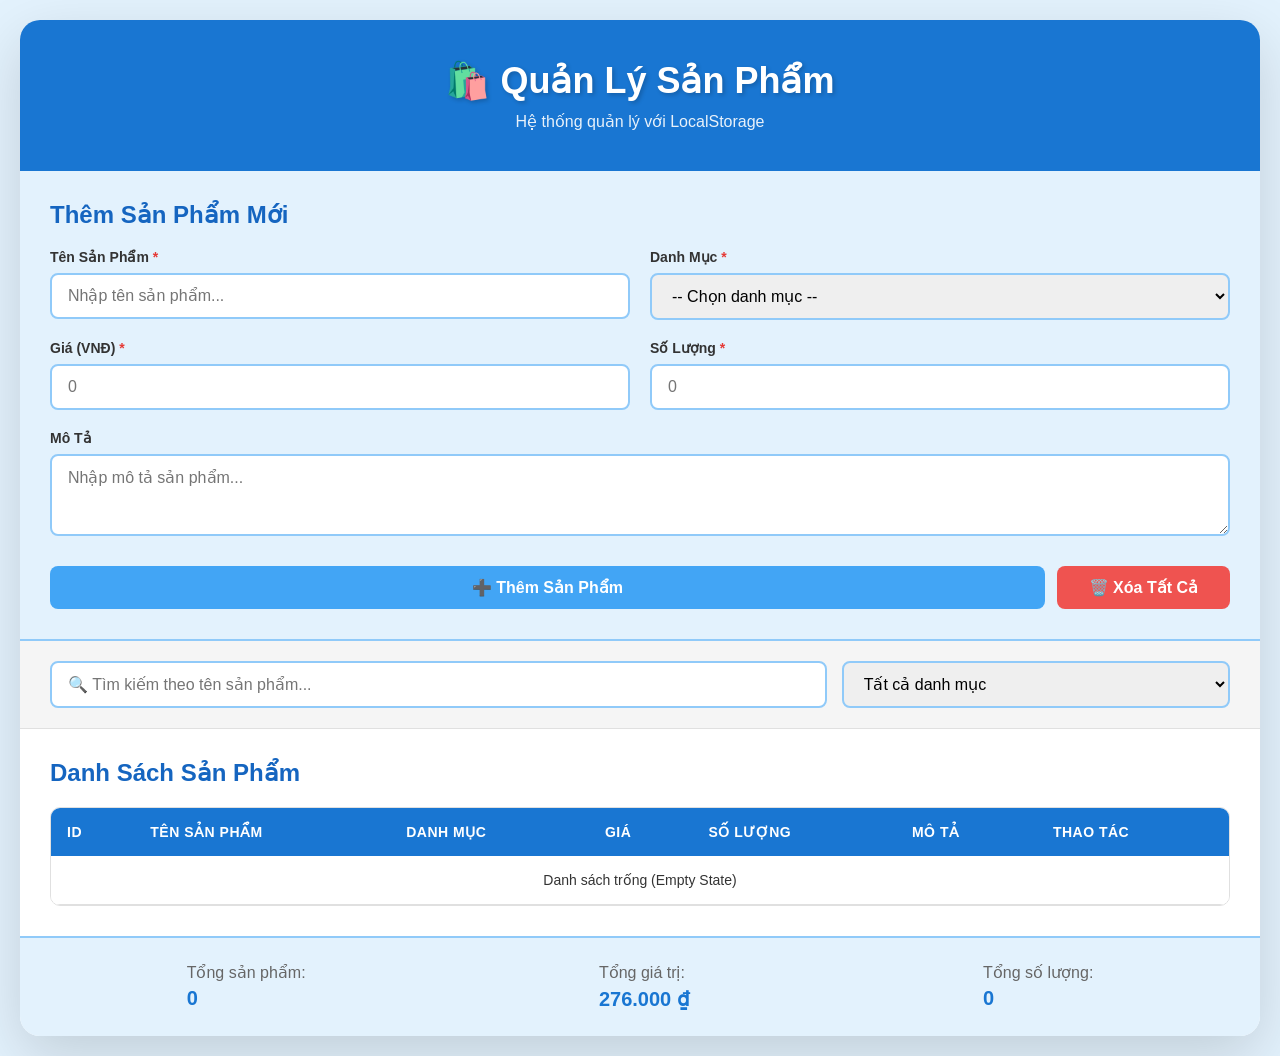
<file: index.html>
<html lang="vi">
  <head>
    <meta charset="UTF-8" />
    <meta name="viewport" content="width=device-width, initial-scale=1.0" />
    <title>Quản Lý Sản Phẩm</title>
    <link rel="stylesheet" href="product-management.css" />
  </head>
  <body>
    <div class="container">
      <!-- Header -->
      <header class="header">
        <h1>🛍️ Quản Lý Sản Phẩm</h1>
        <p class="subtitle">Hệ thống quản lý với LocalStorage</p>
      </header>

      <!-- Form Section -->
      <section class="form-section">
        <h2 id="formTitle">Thêm Sản Phẩm Mới</h2>
        <form id="productForm">
          <div class="form-row">
            <div class="form-group">
              <label for="productName"
                >Tên Sản Phẩm <span class="required">*</span></label
              >
              <input
                type="text"
                id="productName"
                placeholder="Nhập tên sản phẩm..."
                autocomplete="off"
                required=""
              />
            </div>
            <div class="form-group">
              <label for="productCategory"
                >Danh Mục <span class="required">*</span></label
              >
              <select id="productCategory" required="">
                <option value="">-- Chọn danh mục --</option>
                <option value="Điện tử">Điện tử</option>
                <option value="Thời trang">Thời trang</option>
                <option value="Thực phẩm">Thực phẩm</option>
                <option value="Đồ gia dụng">Đồ gia dụng</option>
                <option value="Sách">Sách</option>
                <option value="Khác">Khác</option>
              </select>
            </div>
          </div>

          <div class="form-row">
            <div class="form-group">
              <label for="productPrice"
                >Giá (VNĐ) <span class="required">*</span></label
              >
              <input
                type="number"
                id="productPrice"
                placeholder="0"
                min="0"
                step="1000"
                required=""
              />
            </div>
            <div class="form-group">
              <label for="productQuantity"
                >Số Lượng <span class="required">*</span></label
              >
              <input
                type="number"
                id="productQuantity"
                placeholder="0"
                min="0"
                required=""
              />
            </div>
          </div>

          <div class="form-group">
            <label for="productDescription">Mô Tả</label>
            <textarea
              id="productDescription"
              placeholder="Nhập mô tả sản phẩm..."
              rows="3"
            ></textarea>
          </div>

          <div class="form-actions">
            <button type="submit" class="btn-submit" id="submitBtn">
              ➕ Thêm Sản Phẩm
            </button>
            <button
              type="button"
              class="btn-cancel"
              id="cancelBtn"
              style="display: none"
            >
              ❌ Hủy
            </button>
            <button type="button" class="btn-clear" id="clearAllBtn">
              🗑️ Xóa Tất Cả
            </button>
          </div>
        </form>
      </section>

      <!-- Search & Filter Section -->
      <section class="search-section">
        <div class="search-group">
          <input
            type="text"
            id="searchInput"
            placeholder="🔍 Tìm kiếm theo tên sản phẩm..."
            autocomplete="off"
          />
          <select id="filterCategory">
            <option value="">Tất cả danh mục</option>
            <option value="Điện tử">Điện tử</option>
            <option value="Thời trang">Thời trang</option>
            <option value="Thực phẩm">Thực phẩm</option>
            <option value="Đồ gia dụng">Đồ gia dụng</option>
            <option value="Sách">Sách</option>
            <option value="Khác">Khác</option>
          </select>
        </div>
      </section>

      <!-- Product List Section -->
      <section class="list-section">
        <h2>Danh Sách Sản Phẩm</h2>
        <div class="table-container">
          <table id="productTable">
            <thead>
              <tr>
                <th>ID</th>
                <th>Tên Sản Phẩm</th>
                <th>Danh Mục</th>
                <th>Giá</th>
                <th>Số Lượng</th>
                <th>Mô Tả</th>
                <th>Thao Tác</th>
              </tr>
            </thead>
            <tbody id="productTableBody">
              <tr>
                <td>1</td>
                <td><strong>Cá chuối</strong></td>
                <td>Điện tử</td>
                <td class="price">23.000&nbsp;₫</td>
                <td class="quantity">12</td>
                <td class="description">Sekiro</td>
                <td>
                  <div class="action-buttons">
                    <button class="btn-edit" onclick="editProduct(1)">
                      ✏️ Sửa
                    </button>
                    <button class="btn-delete" onclick="deleteProduct(1)">
                      🗑️ Xóa
                    </button>
                  </div>
                </td>
              </tr>
            </tbody>
          </table>
          <div class="empty-state" id="emptyState">
            <div class="empty-state-icon">📦</div>
            <div class="empty-state-text">
              Chưa có sản phẩm nào. Hãy thêm sản phẩm mới!
            </div>
          </div>
        </div>
      </section>

      <!-- Footer -->
      <footer class="footer">
        <div class="stats">
          <span class="stat-item">
            Tổng sản phẩm: <strong id="totalProducts">1</strong>
          </span>
          <span class="stat-item">
            Tổng giá trị: <strong id="totalValue">276.000&nbsp;₫</strong>
          </span>
          <span class="stat-item">
            Tổng số lượng: <strong id="totalQuantity">12</strong>
          </span>
        </div>
      </footer>
    </div>

    <script src="product-management.js"></script>
  </body>
</html>
</file>
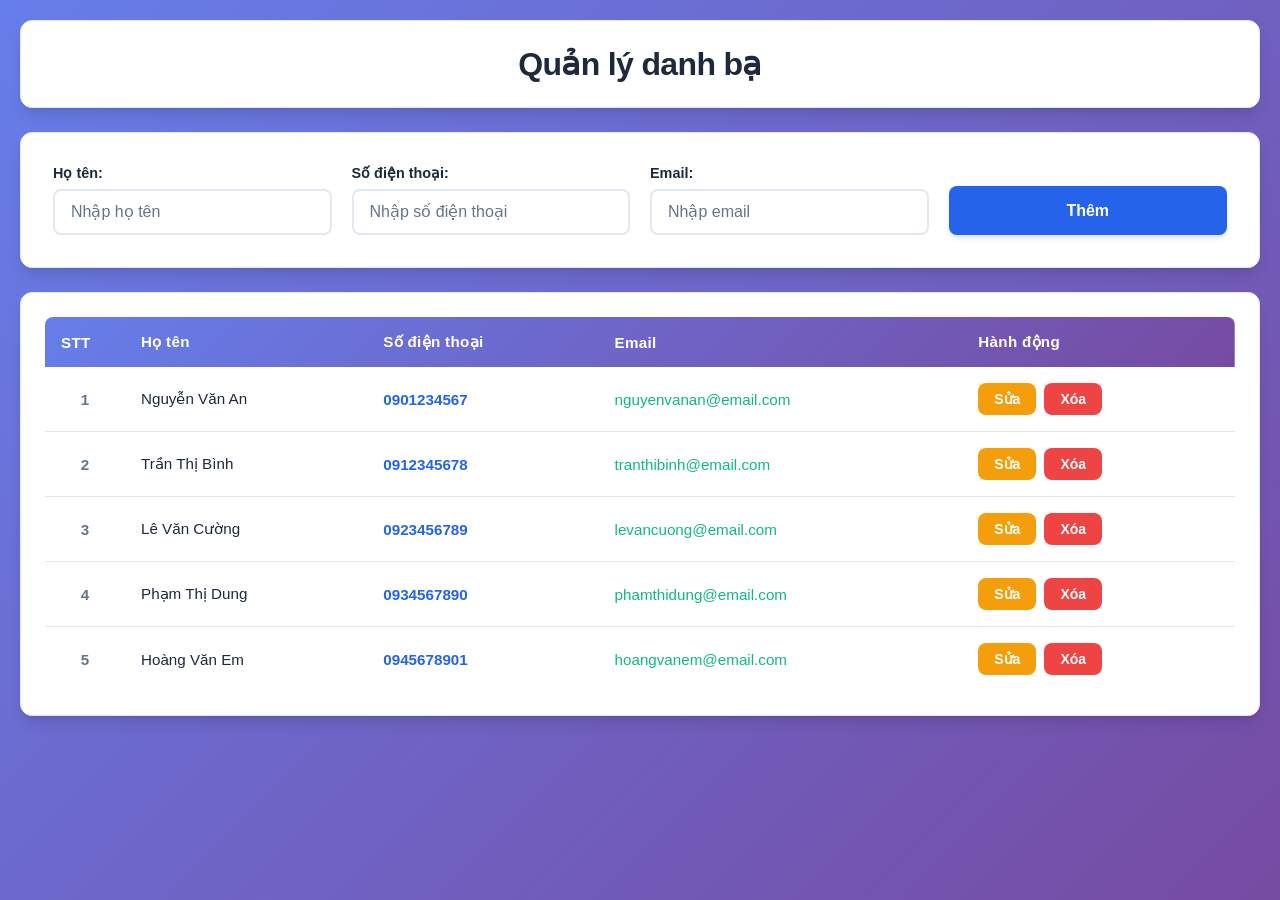
<file: contact.html>
<!DOCTYPE html>
<html lang="vi">
  <head>
    <meta charset="UTF-8" />
    <meta name="viewport" content="width=device-width, initial-scale=1.0" />
    <title>Quản lý danh bạ</title>
    <link rel="stylesheet" href="./contact.css" />
  </head>
  <body>
    <div class="container">
      <!-- Header -->
      <header class="header">
        <h1>Quản lý danh bạ</h1>
      </header>

      <!-- Form thêm danh bạ -->
      <section class="form-section">
        <form id="contact-form" class="contact-form">
          <div class="form-group">
            <label for="contact-name">Họ tên:</label>
            <input
              type="text"
              id="contact-name"
              name="name"
              placeholder="Nhập họ tên"
              required
            />
          </div>

          <div class="form-group">
            <label for="contact-phone">Số điện thoại:</label>
            <input
              type="tel"
              id="contact-phone"
              name="phone"
              placeholder="Nhập số điện thoại"
              required
            />
          </div>

          <div class="form-group">
            <label for="contact-email">Email:</label>
            <input
              type="email"
              id="contact-email"
              name="email"
              placeholder="Nhập email"
              required
            />
          </div>

          <button type="submit" class="btn-add">Thêm</button>
        </form>
      </section>

      <!-- Bảng danh sách danh bạ -->
      <section class="table-section">
        <div class="table-wrapper">
          <table class="contact-table">
            <thead>
              <tr>
                <th>STT</th>
                <th>Họ tên</th>
                <th>Số điện thoại</th>
                <th>Email</th>
                <th>Hành động</th>
              </tr>
            </thead>
            <tbody id="contact-tbody">
              <tr>
                <td>1</td>
                <td>Nguyễn Văn An</td>
                <td>0901234567</td>
                <td>nguyenvanan@email.com</td>
                <td>
                  <div class="action-buttons">
                    <button class="btn-edit">Sửa</button>
                    <button class="btn-delete">Xóa</button>
                  </div>
                </td>
              </tr>
              <tr>
                <td>2</td>
                <td>Trần Thị Bình</td>
                <td>0912345678</td>
                <td>tranthibinh@email.com</td>
                <td>
                  <div class="action-buttons">
                    <button class="btn-edit">Sửa</button>
                    <button class="btn-delete">Xóa</button>
                  </div>
                </td>
              </tr>
              <tr>
                <td>3</td>
                <td>Lê Văn Cường</td>
                <td>0923456789</td>
                <td>levancuong@email.com</td>
                <td>
                  <div class="action-buttons">
                    <button class="btn-edit">Sửa</button>
                    <button class="btn-delete">Xóa</button>
                  </div>
                </td>
              </tr>
              <tr>
                <td>4</td>
                <td>Phạm Thị Dung</td>
                <td>0934567890</td>
                <td>phamthidung@email.com</td>
                <td>
                  <div class="action-buttons">
                    <button class="btn-edit">Sửa</button>
                    <button class="btn-delete">Xóa</button>
                  </div>
                </td>
              </tr>
              <tr>
                <td>5</td>
                <td>Hoàng Văn Em</td>
                <td>0945678901</td>
                <td>hoangvanem@email.com</td>
                <td>
                  <div class="action-buttons">
                    <button class="btn-edit">Sửa</button>
                    <button class="btn-delete">Xóa</button>
                  </div>
                </td>
              </tr>
            </tbody>
          </table>
        </div>
      </section>
    </div>

    <script src="./contact.js"></script>
  </body>
</html>
</file>
<file: product-management.css>
* {
  margin: 0;
  padding: 0;
  box-sizing: border-box;
}

body {
  font-family: "Segoe UI", Tahoma, Geneva, Verdana, sans-serif;
  background: #e3f2fd;
  min-height: 100vh;
  padding: 20px;
}

.container {
  max-width: 1400px;
  margin: 0 auto;
  background: white;
  border-radius: 20px;
  box-shadow: 0 20px 60px rgba(0, 0, 0, 0.15);
  overflow: hidden;
  animation: slideIn 0.5s ease-out;
}

@keyframes slideIn {
  from {
    opacity: 0;
    transform: translateY(-30px);
  }
  to {
    opacity: 1;
    transform: translateY(0);
  }
}

/* Header Styles */
.header {
  background: #1976d2;
  padding: 40px 30px;
  color: white;
  text-align: center;
}

.header h1 {
  font-size: 36px;
  margin-bottom: 10px;
  text-shadow: 2px 2px 4px rgba(0, 0, 0, 0.2);
}

.subtitle {
  font-size: 16px;
  opacity: 0.9;
}

/* Form Section Styles */
.form-section {
  padding: 30px;
  background: #e3f2fd;
  border-bottom: 2px solid #90caf9;
}

.form-section h2 {
  color: #1565c0;
  margin-bottom: 20px;
  font-size: 24px;
}

#productForm {
  display: flex;
  flex-direction: column;
  gap: 20px;
}

.form-row {
  display: grid;
  grid-template-columns: 1fr 1fr;
  gap: 20px;
}

.form-group {
  display: flex;
  flex-direction: column;
  gap: 8px;
}

.form-group label {
  font-weight: 600;
  color: #333;
  font-size: 14px;
}

.required {
  color: #e53935;
}

.form-group input,
.form-group select,
.form-group textarea {
  padding: 12px 16px;
  border: 2px solid #90caf9;
  border-radius: 8px;
  font-size: 16px;
  transition: all 0.3s ease;
  outline: none;
  font-family: inherit;
}

.form-group input:focus,
.form-group select:focus,
.form-group textarea:focus {
  border-color: #1976d2;
  box-shadow: 0 0 0 3px rgba(25, 118, 210, 0.1);
}

.form-group textarea {
  resize: vertical;
}

.form-actions {
  display: flex;
  gap: 12px;
  margin-top: 10px;
}

.btn-submit,
.btn-cancel,
.btn-clear {
  padding: 12px 32px;
  border: none;
  border-radius: 8px;
  font-size: 16px;
  font-weight: bold;
  cursor: pointer;
  transition: all 0.3s ease;
}

.btn-submit {
  background: #42a5f5;
  color: white;
  flex: 1;
}

.btn-submit:hover {
  background: #2196f3;
  transform: translateY(-2px);
  box-shadow: 0 4px 12px rgba(66, 165, 245, 0.4);
}

.btn-cancel {
  background: #bdbdbd;
  color: white;
}

.btn-cancel:hover {
  background: #9e9e9e;
  transform: translateY(-2px);
}

.btn-clear {
  background: #ef5350;
  color: white;
}

.btn-clear:hover {
  background: #e53935;
  transform: translateY(-2px);
  box-shadow: 0 4px 12px rgba(239, 83, 80, 0.4);
}

/* Search Section */
.search-section {
  padding: 20px 30px;
  background: #f5f5f5;
  border-bottom: 1px solid #e0e0e0;
}

.search-group {
  display: grid;
  grid-template-columns: 2fr 1fr;
  gap: 15px;
}

.search-group input,
.search-group select {
  padding: 12px 16px;
  border: 2px solid #90caf9;
  border-radius: 8px;
  font-size: 16px;
  outline: none;
  transition: all 0.3s ease;
}

.search-group input:focus,
.search-group select:focus {
  border-color: #1976d2;
  box-shadow: 0 0 0 3px rgba(25, 118, 210, 0.1);
}

/* List Section Styles */
.list-section {
  padding: 30px;
}

.list-section h2 {
  color: #1565c0;
  margin-bottom: 20px;
  font-size: 24px;
}

.table-container {
  overflow-x: auto;
  border-radius: 10px;
  border: 1px solid #e0e0e0;
}

table {
  width: 100%;
  border-collapse: collapse;
  background: white;
}

thead {
  background: #1976d2;
  color: white;
}

thead th {
  padding: 16px;
  text-align: left;
  font-weight: 600;
  font-size: 14px;
  text-transform: uppercase;
  letter-spacing: 0.5px;
}

tbody tr {
  border-bottom: 1px solid #e0e0e0;
  transition: all 0.3s ease;
  animation: rowSlideIn 0.3s ease-out;
}

@keyframes rowSlideIn {
  from {
    opacity: 0;
    transform: translateX(-20px);
  }
  to {
    opacity: 1;
    transform: translateX(0);
  }
}

tbody tr:hover {
  background: #e3f2fd;
}

tbody td {
  padding: 16px;
  color: #333;
  font-size: 14px;
}

.price {
  color: #4caf50;
  font-weight: 600;
}

.quantity {
  text-align: center;
  font-weight: 600;
}

.low-stock {
  color: #ff5722;
}

.description {
  max-width: 200px;
  white-space: nowrap;
  overflow: hidden;
  text-overflow: ellipsis;
}

.action-buttons {
  display: flex;
  gap: 8px;
}

.btn-edit,
.btn-delete {
  padding: 6px 16px;
  border: none;
  border-radius: 6px;
  font-size: 13px;
  font-weight: 600;
  cursor: pointer;
  transition: all 0.3s ease;
}

.btn-edit {
  background: #ffa726;
  color: white;
}

.btn-edit:hover {
  background: #fb8c00;
  transform: translateY(-2px);
  box-shadow: 0 4px 8px rgba(255, 167, 38, 0.3);
}

.btn-delete {
  background: #ef5350;
  color: white;
}

.btn-delete:hover {
  background: #e53935;
  transform: translateY(-2px);
  box-shadow: 0 4px 8px rgba(239, 83, 80, 0.3);
}

/* Empty State */
.empty-state {
  text-align: center;
  padding: 60px 20px;
  color: #999;
  display: none;
}

.empty-state.show {
  display: block;
}

.empty-state-icon {
  font-size: 64px;
  margin-bottom: 16px;
}

.empty-state-text {
  font-size: 18px;
}

/* Footer Styles */
.footer {
  background: #e3f2fd;
  padding: 25px 30px;
  border-top: 2px solid #90caf9;
}

.stats {
  display: flex;
  justify-content: space-around;
  flex-wrap: wrap;
  gap: 20px;
}

.stat-item {
  font-size: 16px;
  color: #666;
}

.stat-item strong {
  color: #1976d2;
  font-size: 20px;
  font-weight: bold;
  display: block;
  margin-top: 5px;
}

/* Responsive Design */
@media (max-width: 1024px) {
  .search-group {
    grid-template-columns: 1fr;
  }
}

@media (max-width: 768px) {
  .container {
    border-radius: 0;
  }

  .header h1 {
    font-size: 28px;
  }

  .form-section,
  .list-section {
    padding: 20px;
  }

  .form-row {
    grid-template-columns: 1fr;
  }

  .form-actions {
    flex-direction: column;
  }

  .btn-submit,
  .btn-cancel,
  .btn-clear {
    width: 100%;
  }

  table {
    font-size: 12px;
  }

  thead th,
  tbody td {
    padding: 10px 8px;
  }

  .action-buttons {
    flex-direction: column;
  }

  .btn-edit,
  .btn-delete {
    width: 100%;
  }

  .stats {
    flex-direction: column;
    text-align: center;
  }
}

@media (max-width: 480px) {
  thead th:nth-child(1),
  tbody td:nth-child(1),
  thead th:nth-child(6),
  tbody td:nth-child(6) {
    display: none;
  }
}
</file>
<file: contact.css>
* {
  margin: 0;
  padding: 0;
  box-sizing: border-box;
}

:root {
  --primary-color: #2563eb;
  --primary-hover: #1d4ed8;
  --secondary-color: #64748b;
  --success-color: #10b981;
  --danger-color: #ef4444;
  --danger-hover: #dc2626;
  --warning-color: #f59e0b;
  --warning-hover: #d97706;
  --bg-color: #f8fafc;
  --card-bg: #ffffff;
  --border-color: #e2e8f0;
  --text-primary: #1e293b;
  --text-secondary: #64748b;
  --shadow-sm: 0 1px 2px 0 rgba(0, 0, 0, 0.05);
  --shadow-md: 0 4px 6px -1px rgba(0, 0, 0, 0.1),
    0 2px 4px -1px rgba(0, 0, 0, 0.06);
  --shadow-lg: 0 10px 15px -3px rgba(0, 0, 0, 0.1),
    0 4px 6px -2px rgba(0, 0, 0, 0.05);
  --radius: 8px;
  --radius-lg: 12px;
}

body {
  font-family: -apple-system, BlinkMacSystemFont, "Segoe UI", Roboto, Oxygen,
    Ubuntu, Cantarell, sans-serif;
  background: linear-gradient(135deg, #667eea 0%, #764ba2 100%);
  min-height: 100vh;
  padding: 20px;
  color: var(--text-primary);
}

.container {
  max-width: 1400px;
  margin: 0 auto;
}

/* Header */
.header {
  background: var(--card-bg);
  padding: 24px 32px;
  border-radius: var(--radius-lg);
  box-shadow: var(--shadow-lg);
  margin-bottom: 24px;
  text-align: center;
  border: 1px solid var(--border-color);
}

.header h1 {
  font-size: 2rem;
  font-weight: 700;
  color: var(--text-primary);
  letter-spacing: -0.02em;
}

/* Form Section */
.form-section {
  background: var(--card-bg);
  padding: 32px;
  border-radius: var(--radius-lg);
  box-shadow: var(--shadow-lg);
  border: 1px solid var(--border-color);
  margin-bottom: 24px;
}

.contact-form {
  display: grid;
  grid-template-columns: repeat(auto-fit, minmax(200px, 1fr));
  gap: 20px;
  align-items: end;
}

.form-group {
  display: flex;
  flex-direction: column;
  gap: 8px;
}

.form-group label {
  font-weight: 600;
  font-size: 0.9rem;
  color: var(--text-primary);
}

.form-group input {
  padding: 12px 16px;
  border: 2px solid var(--border-color);
  border-radius: var(--radius);
  font-size: 1rem;
  transition: all 0.2s ease;
  font-family: inherit;
}

.form-group input:focus {
  outline: none;
  border-color: var(--primary-color);
  box-shadow: 0 0 0 3px rgba(37, 99, 235, 0.1);
}

.form-group input::placeholder {
  color: var(--text-secondary);
}

.btn-add {
  background: var(--primary-color);
  color: white;
  border: none;
  padding: 0 16px;
  border-radius: var(--radius);
  font-size: 1rem;
  font-weight: 600;
  cursor: pointer;
  transition: all 0.2s ease;
  box-shadow: var(--shadow-md);
  height: 49px;
}

.btn-add:hover {
  background: var(--primary-hover);
  transform: translateY(-1px);
  box-shadow: var(--shadow-lg);
}

.btn-add:active {
  transform: translateY(0);
}

/* Table Section */
.table-section {
  background: var(--card-bg);
  padding: 24px;
  border-radius: var(--radius-lg);
  box-shadow: var(--shadow-lg);
  border: 1px solid var(--border-color);
}

.table-wrapper {
  overflow-x: auto;
}

.contact-table {
  width: 100%;
  border-collapse: collapse;
  min-width: 800px;
}

.contact-table thead {
  background: linear-gradient(135deg, #667eea 0%, #764ba2 100%);
  color: white;
}

.contact-table th {
  padding: 16px;
  text-align: left;
  font-weight: 600;
  font-size: 0.95rem;
  letter-spacing: 0.02em;
}

.contact-table th:first-child {
  border-top-left-radius: var(--radius);
}

.contact-table th:last-child {
  border-top-right-radius: var(--radius);
}

.contact-table tbody tr {
  border-bottom: 1px solid var(--border-color);
  transition: background-color 0.2s ease;
}

.contact-table tbody tr:hover {
  background-color: #f8fafc;
}

.contact-table tbody tr:last-child {
  border-bottom: none;
}

.contact-table td {
  padding: 16px;
  font-size: 0.95rem;
  color: var(--text-primary);
}

.contact-table td:nth-child(1) {
  font-weight: 600;
  color: var(--text-secondary);
  text-align: center;
  width: 80px;
}

.contact-table td:nth-child(3) {
  font-weight: 600;
  color: var(--primary-color);
}

.contact-table td:nth-child(4) {
  color: var(--success-color);
}

/* Action Buttons */
.action-buttons {
  display: flex;
  gap: 8px;
}

.btn-edit,
.btn-delete {
  padding: 8px 16px;
  border: none;
  border-radius: var(--radius);
  font-size: 0.875rem;
  font-weight: 600;
  cursor: pointer;
  transition: all 0.2s ease;
}

.btn-edit {
  background: var(--warning-color);
  color: white;
}

.btn-edit:hover {
  background: var(--warning-hover);
  transform: translateY(-1px);
  box-shadow: var(--shadow-md);
}

.btn-delete {
  background: var(--danger-color);
  color: white;
}

.btn-delete:hover {
  background: var(--danger-hover);
  transform: translateY(-1px);
  box-shadow: var(--shadow-md);
}

.btn-edit:active,
.btn-delete:active {
  transform: translateY(0);
}

/* Responsive */
@media (max-width: 768px) {
  body {
    padding: 14px;
  }

  .header h1 {
    font-size: 1.5rem;
  }

  .contact-form {
    grid-template-columns: 1fr;
  }

  .form-section {
    padding: 24px;
  }

  .table-section {
    padding: 16px;
  }

  .action-buttons {
    flex-direction: column;
  }

  .btn-edit,
  .btn-delete {
    width: 100%;
  }
}

/* Empty state */
.empty-state {
  text-align: center;
  padding: 48px 24px;
  color: var(--text-secondary);
}

.empty-state p {
  font-size: 1.1rem;
}
</file>
